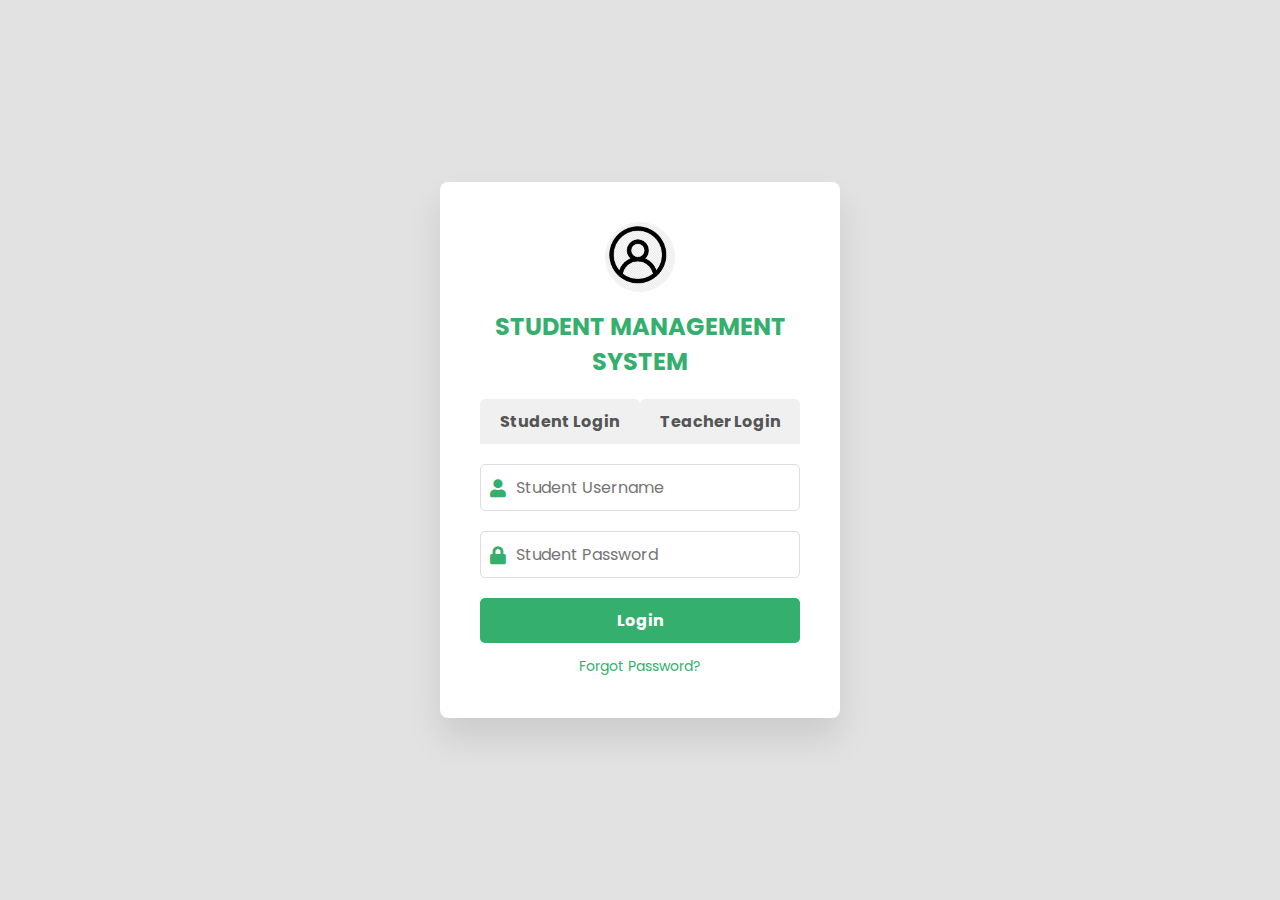
<file: index.html>
<!DOCTYPE html>
<html lang="en">
  <head>
    <meta charset="UTF-8" />
    <meta http-equiv="X-UA-Compatible" content="IE=edge" />
    <meta name="viewport" content="width=device-width, initial-scale=1.0" />
    <link rel="stylesheet" href="login-style.css" />
    <title>Login - Student Management System</title>
    <!-- Font Awesome Cdn Link -->
    <link
      rel="stylesheet"
      href="https://cdnjs.cloudflare.com/ajax/libs/font-awesome/5.15.4/css/all.min.css"
    />
  </head>
  <body>
    <div class="login-container">
      <div class="login-form">
        <div class="logo">
          <img src="logo.jpg" alt="Logo" />
          <h2>Student Management System</h2>
        </div>

        <!-- Tab Buttons -->
        <div class="tab-buttons">
          <button class="tab-button active" onclick="showTab('student')">Student Login</button>
          <button class="tab-button" onclick="showTab('teacher')">Teacher Login</button>
        </div>

        <!-- Student Login Form -->
        <div id="student" class="tab-content active">
          <form id="studentLoginForm" action="#" method="post">
            <div class="input-group">
              <i class="fas fa-user"></i>
              <input type="text" id="studentUsername" name="username" placeholder="Student Username" required />
            </div>
            <div class="input-group">
              <i class="fas fa-lock"></i>
              <input type="password" id="studentPassword" name="password" placeholder="Student Password" required />
            </div>
            <button type="submit" class="login-btn">Login</button>
            <div class="forgot-password">
              <a href="#">Forgot Password?</a>
            </div>
          </form>
        </div>

        <!-- Teacher Login Form -->
        <div id="teacher" class="tab-content">
          <form id="teacherLoginForm" action="#" method="post" onsubmit="return validateTeacherLogin()">
            <div class="input-group">
              <i class="fas fa-user"></i>
              <input type="text" id="teacherUsername" name="username" placeholder="Teacher Username" required />
            </div>
            <div class="input-group">
              <i class="fas fa-lock"></i>
              <input type="password" id="teacherPassword" name="password" placeholder="Teacher Password" required />
            </div>
            <button type="submit" class="login-btn">Login</button>
            <div class="forgot-password">
              <a href="#">Forgot Password?</a>
            </div>
          </form>
        </div>
        
        <script>
          // Function to handle tab switching
          function showTab(tabName) {
            var i, tabcontent, tabbuttons;
            tabcontent = document.getElementsByClassName("tab-content");
            for (i = 0; i < tabcontent.length; i++) {
              tabcontent[i].style.display = "none";
              tabcontent[i].classList.remove("active");
            }
            tabbuttons = document.getElementsByClassName("tab-button");
            for (i = 0; i < tabbuttons.length; i++) {
              tabbuttons[i].classList.remove("active");
            }
            document.getElementById(tabName).style.display = "block";
            document.getElementById(tabName).classList.add("active");
            event.currentTarget.classList.add("active");
          }
        
          // Default to show student login
          document.addEventListener('DOMContentLoaded', function() {
            showTab('student');
          });
        
          // Function to validate teacher login
          function validateTeacherLogin() {
            var username = document.getElementById("teacherUsername").value;
            var password = document.getElementById("teacherPassword").value;
        
            // Check if credentials match
            if (username === "admin" && password === "admin123") {
              // Navigate to the dashboard or desired page
              window.location.href = "dashboard.html"; // Replace with the correct URL
              return false; // Prevent form submission
            } else {
              alert("Invalid credentials. Please try again.");
              return false; // Prevent form submission
            }
          }
        </script>
        
  </body>
</html>
</file>
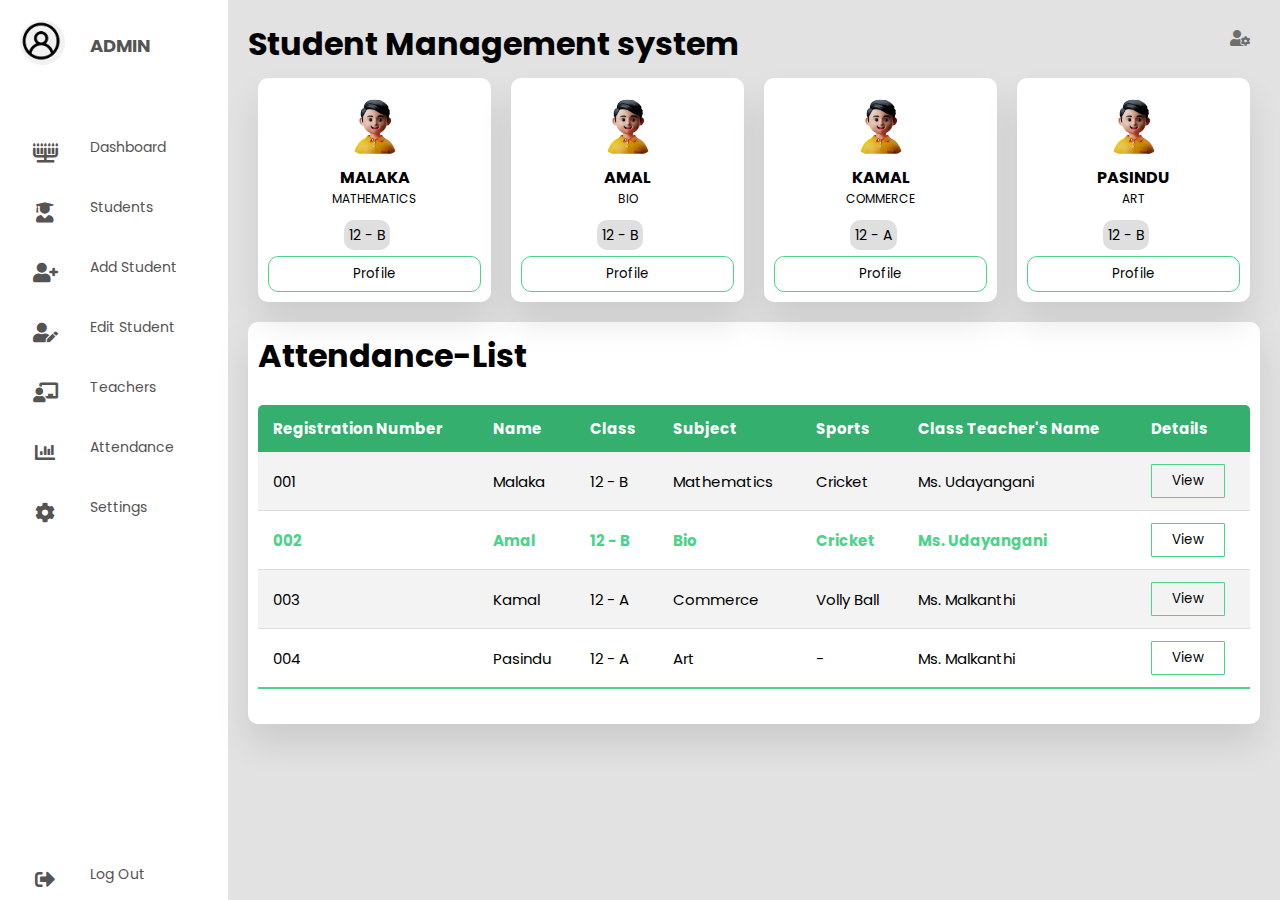
<file: dashboard.html>
<!DOCTYPE html>
<html lang="en">
  <head>
    <meta charset="UTF-8" />
    <meta http-equiv="X-UA-Compatible" content="IE=edge" />
    <meta name="viewport" content="width=device-width, initial-scale=1.0" />
    <link rel="stylesheet" href="dashboard_style.css" />
    <!-- Font Awesome Cdn Link -->
    <link
      rel="stylesheet"
      href="https://cdnjs.cloudflare.com/ajax/libs/font-awesome/5.15.4/css/all.min.css"
    />
    <title>Student Management system</title>
  </head>
  <body>
    <div class="container">
      <nav>
        <ul class="main-menu">
          <li>
            <a href="#" class="logo">
              <img src="logo.jpg" alt="Logo" />
              <span class="nav-item">Admin</span>
            </a>
          </li>
          <li>
            <a href="#">
              <i class="fas fa-menorah"></i>
              <span class="nav-item">Dashboard</span>
            </a>
          </li>
          <li class="has-submenu">
            <a href="#">
              <i class="fas fa-user-graduate"></i>
              <span class="nav-item">Students</span>
            </a>
            <ul class="submenu">
              <li>
                <a href="#">
                  <i class="fas fa-user-plus"></i>
                  <span class="nav-item">Add Student</span>
                </a>
              </li>
              <li>
                <a href="#">
                  <i class="fas fa-user-edit"></i>
                  <span class="nav-item">Edit Student</span>
                </a>
              </li>
            </ul>
          </li>
          <li>
            <a href="#">
              <i class="fas fa-chalkboard-teacher"></i>
              <span class="nav-item">Teachers</span>
            </a>
          </li>
          <li>
            <a href="#">
              <i class="fas fa-chart-bar"></i>
              <span class="nav-item">Attendance</span>
            </a>
          </li>
          <li>
            <a href="#">
              <i class="fas fa-cog"></i>
              <span class="nav-item">Settings</span>
            </a>
          </li>
          <li>
            <a href="#" class="logout">
              <i class="fas fa-sign-out-alt"></i>
              <span class="nav-item">Log Out</span>
            </a>
          </li>
        </ul>
      </nav>
      
      <section class="main">
        <div class="main-top">
          <h1>Student Management system</h1>
          <i class="fas fa-user-cog"></i>
        </div>
        <div class="users">
          <div class="card">
            <img src="img3.jpg" />
            <h4>Malaka</h4>
            <p>Mathematics</p>
            <div class="per">
              <table>
                <tr>
                  <td><span>12 - B</span></td>
                </tr>
            
              </table>
            </div>
            <button>Profile</button>
          </div>
          <div class="card">
            <img src="img1.jpg" />
            <h4>Amal</h4>
            <p>Bio</p>
            <div class="per">
              <table>
                <tr>
                  <td><span>12 - B</span></td>
                </tr>
              </table>
            </div>
            <button>Profile</button>
          </div>
          <div class="card">
            <img src="img2.jpg" />
            <h4>Kamal</h4>
            <p>Commerce</p>
            <div class="per">
              <table>
                <tr>
                  <td><span>12 - A</span></td>
                </tr>
                
              </table>
            </div>
            <button>Profile</button>
          </div>
          <div class="card">
            <img src="img3.jpg" />
            <h4>Pasindu</h4>
            <p>Art</p>
            <div class="per">
              <table>
                <tr>
                  <td><span>12 - B</span></td>
                </tr>
                
              </table>
            </div>
            <button>Profile</button>
          </div>
          </div>
          <se class="attendance">
            <div class="attendance-list">
                <h1>Attendance-List</h1>
                <table class="table">
                    <thead>
                        <tr>
                            <th>Registration Number</th>
                            <th>Name</th>
                            <th>Class</th>
                            <th>Subject</th>
                            <th>Sports</th>
                            <th>Class teacher's name</th>
                            <th>Details</th>
                        </tr>
                    </thead>
                    <tbody>
                        <tr>       
                            <td>001</td>
                            <td>Malaka</td>
                            <td>12 - B</td>
                            <td>Mathematics</td>
                            <td>Cricket</td>
                            <td>Ms. Udayangani</td>
                            <td><button>View</button></td>
                        </tr>

                        <tr class="active">       
                          <td>002</td>
                          <td>Amal</td>
                          <td>12 - B</td>
                          <td>Bio</td>
                          <td>Cricket</td>
                          <td>Ms. Udayangani</td>
                          <td><button>View</button></td>
                        </tr>

                        <tr>       
                            <td>003</td>
                            <td>Kamal</td>
                            <td>12 - A</td>
                            <td>Commerce</td>
                            <td>Volly ball</td>
                            <td>Ms. Malkanthi</td>
                            <td><button>View</button></td>
                        </tr>

                        <tr>       
                            <td>004</td>
                            <td>Pasindu</td>
                            <td>12 - A</td>
                            <td>Art</td>
                            <td> - </td>
                            <td>Ms. Malkanthi</td>
                            <td><button>View</button></td>
                        </tr>
                    </tbody>
                </table>
            </div>
          </se>
        </div>
      </section>
    </div>
  </body>
</html>
</file>
<file: login-style.css>
@import url("https://fonts.googleapis.com/css2?family=Poppins:wght@400;500;600;700&display=swap");

* {
    margin: 0;
    padding: 0;
    box-sizing: border-box;
    font-family: "Poppins", sans-serif;
}

body {
    background: #E2E2E2;
    display: flex;
    justify-content: center;
    align-items: center;
    height: 100vh;
}

.login-container {
    width: 100%;
    max-width: 400px;
    background: #fff;
    padding: 40px;
    border-radius: 8px;
    box-shadow: 0 20px 35px rgba(0, 0, 0, 0.1);
    display: flex;
    flex-direction: column;
    align-items: center;
    justify-content: center;
}

.logo {
    text-align: center;
    margin-bottom: 20px;
}

.logo img {
    width: 70px;
    height: 70px;
    border-radius: 50%;
}

.logo h2 {
    font-size: 24px;
    font-weight: bold;
    color: #34AF6D;
    margin-top: 10px;
    text-transform: uppercase;
}

/* Tab Buttons */
.tab-buttons {
    display: flex;
    justify-content: space-between;
    width: 100%;
    margin-bottom: 20px;
}

.tab-button {
    width: 50%;
    padding: 10px;
    border: none;
    border-radius: 5px 5px 0 0;
    background: #f0f0f0;
    color: #555;
    font-size: 16px;
    font-weight: bold;
    cursor: pointer;
    transition: background 0.3s;
}

.tab-button.active {
    background: #34AF6D;
    color: #fff;
}

/* Tab Content */
.tab-content {
    display: none;
    width: 100%;
}

.tab-content.active {
    display: block;
}

form {
    width: 100%;
}

.input-group {
    position: relative;
    margin-bottom: 20px;
    width: 100%;
}

.input-group i {
    position: absolute;
    left: 10px;
    top: 50%;
    transform: translateY(-50%);
    color: #34AF6D;
    font-size: 18px;
}

.input-group input {
    width: 100%;
    padding: 10px 10px 10px 35px;
    border: 1px solid #ddd;
    border-radius: 5px;
    outline: none;
    font-size: 16px;
    color: #555353;
    transition: border-color 0.3s;
}

.input-group input:focus {
    border-color: #34AF6D;
}

.login-btn {
    width: 100%;
    padding: 10px;
    border: none;
    border-radius: 5px;
    background: #34AF6D;
    color: #fff;
    font-size: 16px;
    font-weight: bold;
    cursor: pointer;
    transition: background 0.3s;
}

.login-btn:hover {
    background: #4AD489;
}

.forgot-password {
    text-align: center;
    margin-top: 10px;
}

.forgot-password a {
    color: #34AF6D;
    text-decoration: none;
    font-size: 14px;
}

.forgot-password a:hover {
    text-decoration: underline;
}
</file>
<file: dashboard_style.css>
/*  import google fonts */
@import url("https://fonts.googleapis.com/css2?family=Poppins:wght@400;500;600;700&display=swap");
*{
    margin: 0;
    padding: 0;
    outline: none;
    border: none;
    text-decoration: none;
    box-sizing: border-box;
    font-family: "Poppins" , sans-serif;
}
body{
    background: rgb(226, 226, 226);
}
nav{
    position: sticky;
    top: 0;
    bottom: 0;
    height: 100vh;
    left: 0;
    width: 90px;
    /* width: 280px; */
    background: #fff;
    overflow: hidden;
    transition: 1s;
}
nav:hover{
    width: 280px;
    transition: 1s;
}
.logo{
    text-align: center;
    display: flex;
    margin: 10px 0 0 10px;
    padding-bottom: 3rem;
}
.logo span{
    font-weight: bold;
    padding-left: 15px;
    font-size: 18px;
    /* margin-top: 10px; */
    text-transform: uppercase;

}
.logo img{
    width: 45px;
    height: 45px;
    border-radius: 50%;
}
a{
    position: relative;
    width: 280px;
    font-size: 14px;
    color: rgb(85, 83, 83);
    display: table;
    padding: 10px;
}
nav .fas{
    position: relative;
    width: 70px;
    height: 40px;
    top: 20px;
    font-size: 20px;
    text-align: center;
}
.nav-item{
    position: relative;
    top: 12px;
    margin-left: 10px;
}
a:hover{
    background: #eee;
}
a:hover i{
    color: #34af6d;
    transition: 0.5s;
}
.logout{
    position: absolute;
    bottom: 0;
}
.container{
    display: flex;
}
/* Main Section */
.main{
    position: relative;
    padding: 20px;
    width: 100%;
}
.main-top{
    display: flex;
    width: 100%;
}
.main-top i{
    position: absolute;

    right: 0;
    margin: 10px 30px;
    color: rgb(110, 109, 109);
    cursor: pointer;
}
.main .users{
    display: flex;
    width: 100%;
}
.users .card{
    width: 25%;
    margin: 10px;
    background: #fff;
    text-align: center;
    border-radius: 10px;
    padding: 10px;
    box-shadow: 0 20px 35px rgba(0, 0, 0, 0.1);
}
.users .card img{
    width: 70px;
    height: 70px;
    border-radius: 50%;
}
.users .card h4{
    text-transform: uppercase;
}
.users .card p{
    font-size: 12px;
    margin-bottom: 15px;
    text-transform: uppercase;
}
.users table{
    margin: auto;

}
.users .per span{
    padding: 5px;
    border-radius: 10px;
    background: rgb(223, 223, 223);
}
.users td{
    font-size: 14px;
    padding-right: 15px;
}
.users .card button{
    width: 100%;
    margin-top: 8px;
    padding: 7px;
    cursor: pointer;
    border-radius: 10px;
    background: transparent;
    border: 1px solid #4ad489;
}
.users .card button:hover{
    background: #4ad489;
    color: #fff;
    transition: 0.5s;
}
/* Attendance-List */
.attendance{
    margin-top: 20px;
    text-transform: capitalize;
}
.attendance-list{
    width: 100%;
    padding: 10px;
    margin-top: 10px;
    background: #fff;
    border-radius: 10px;
    box-shadow: 0 20px 35px rgba(0, 0, 0, 0.1);
}
.table{
    border-collapse: collapse;
    margin: 25px 0;
    font-size: 15px;
    min-width: 100%;
    overflow: hidden;
    border-radius: 5px 5px 0 0;
}
table thead tr{
    color: #fff;
    background: #34af6d;
    text-align: left;
    font-weight: bold;
}
.table th,
.table td{
    padding: 12px 15px;
}
.table tbody tr{
    border-bottom: 1px solid #ddd;
}
.table tbody tr:nth-of-type(odd){
    background: #f3f3f3;
}
.table tbody tr.active{
    font-weight: bold;
    color: #4ad489;
}
.table tbody tr:last-of-type{
    border-bottom: 2px solid #4ad489;
}
.table button{
    padding: 6px 20px;
    border-radius: 1px;
    cursor: pointer;
    background: transparent;
    border: 1px solid #4ad489;
}
.table button:hover{
    color: #fff;
    transition: 0.5rem;
}
</file>
